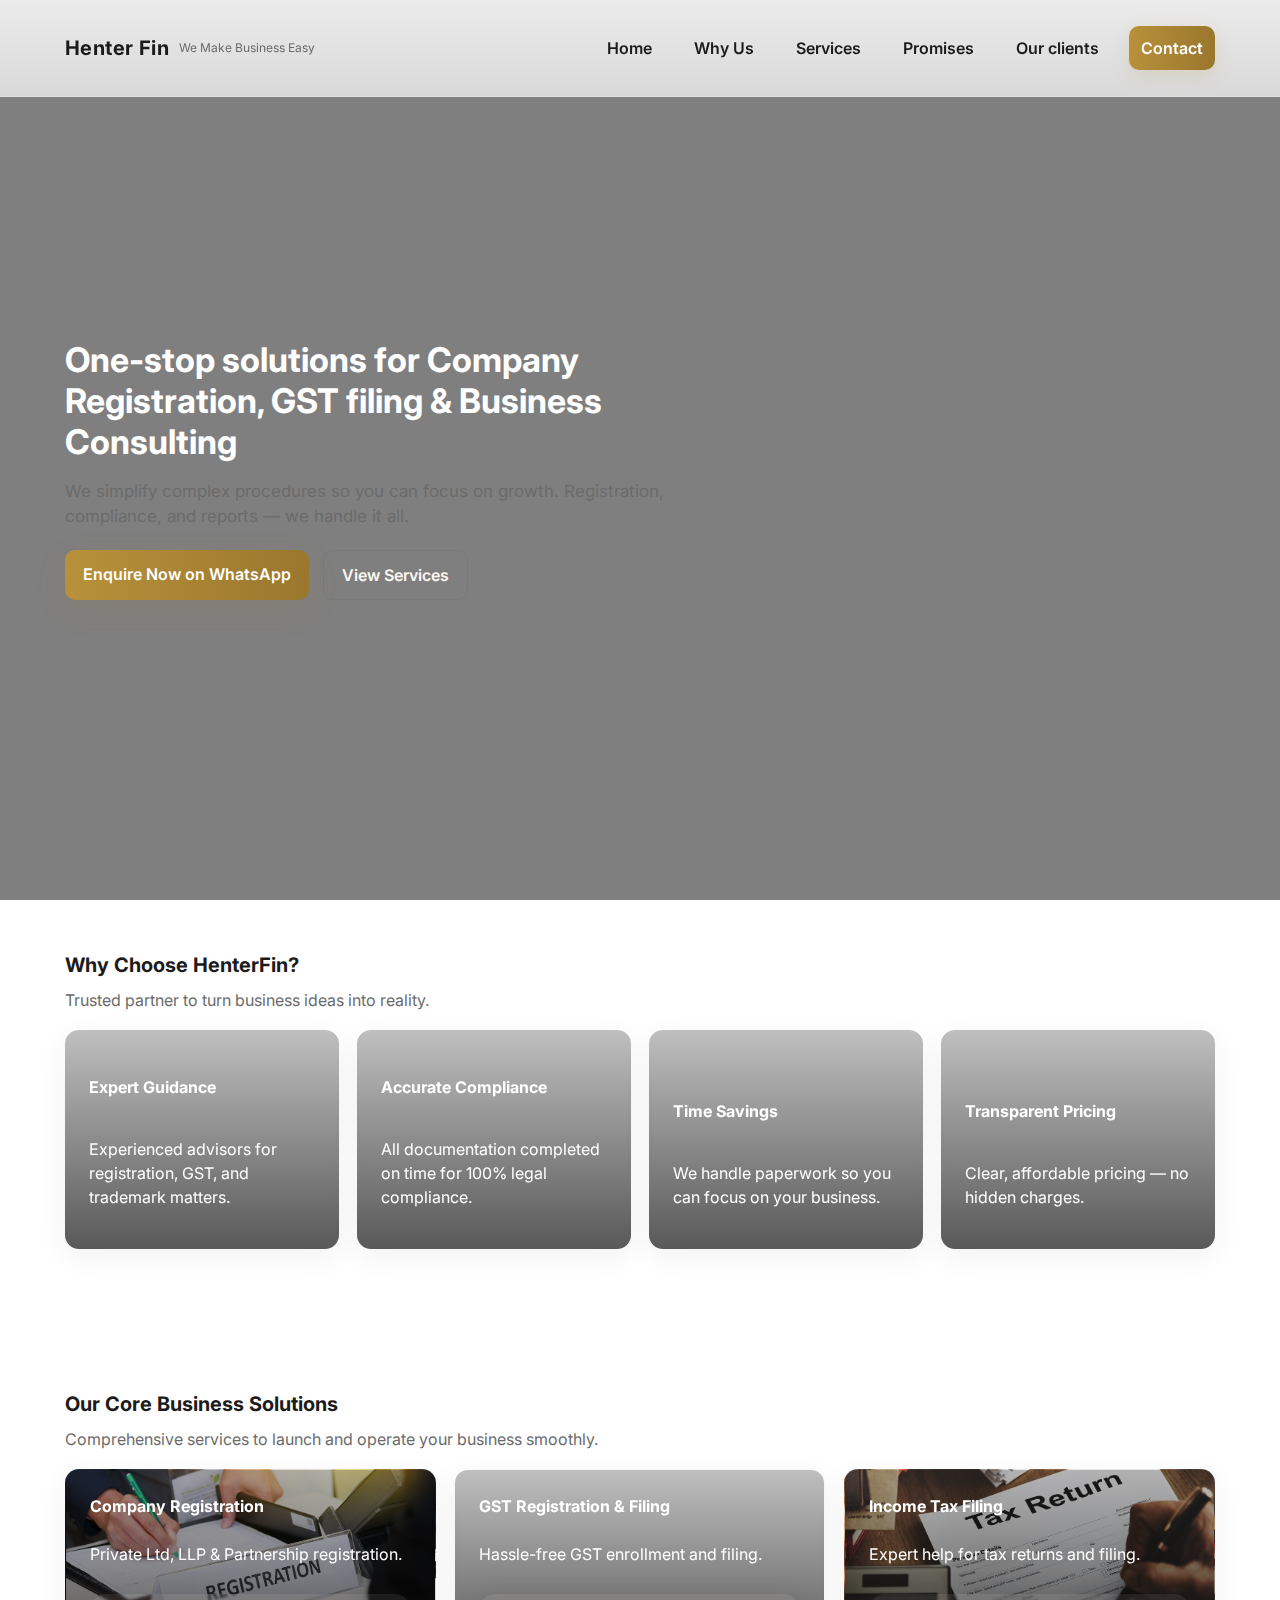
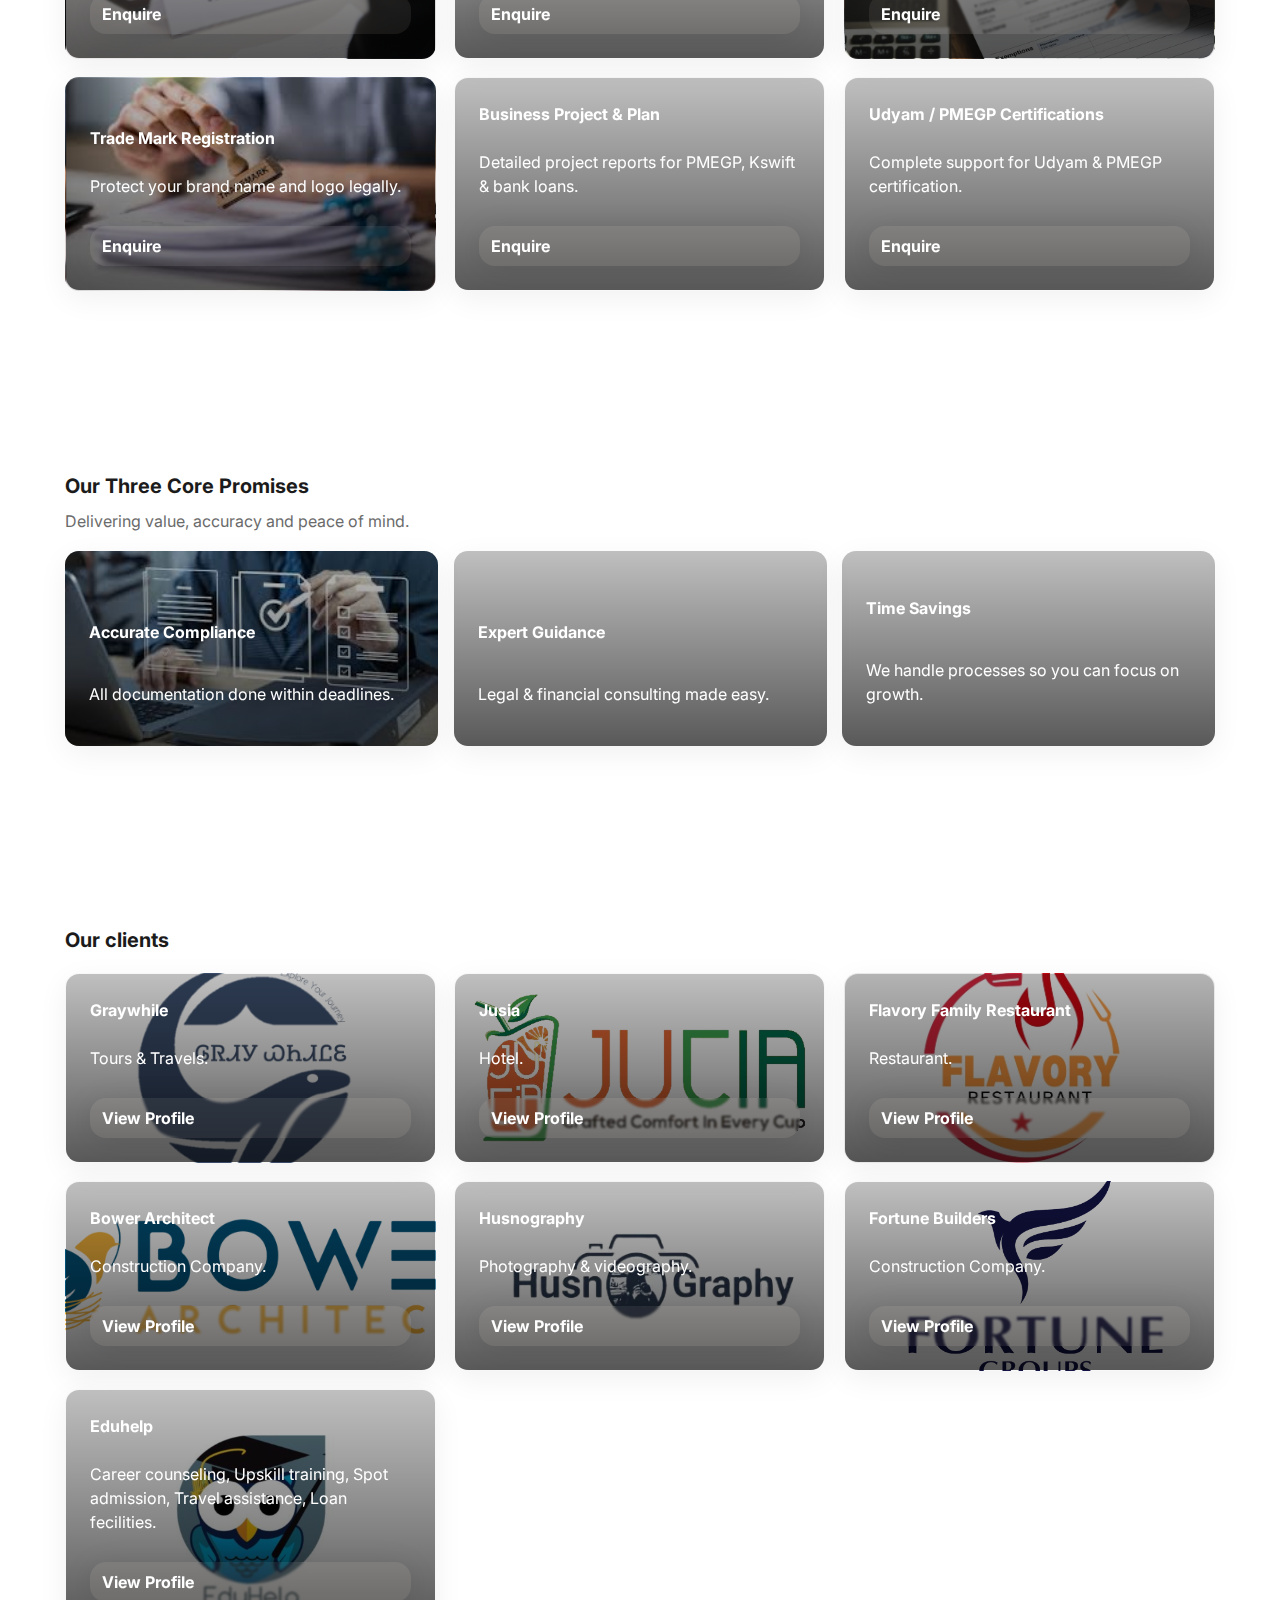
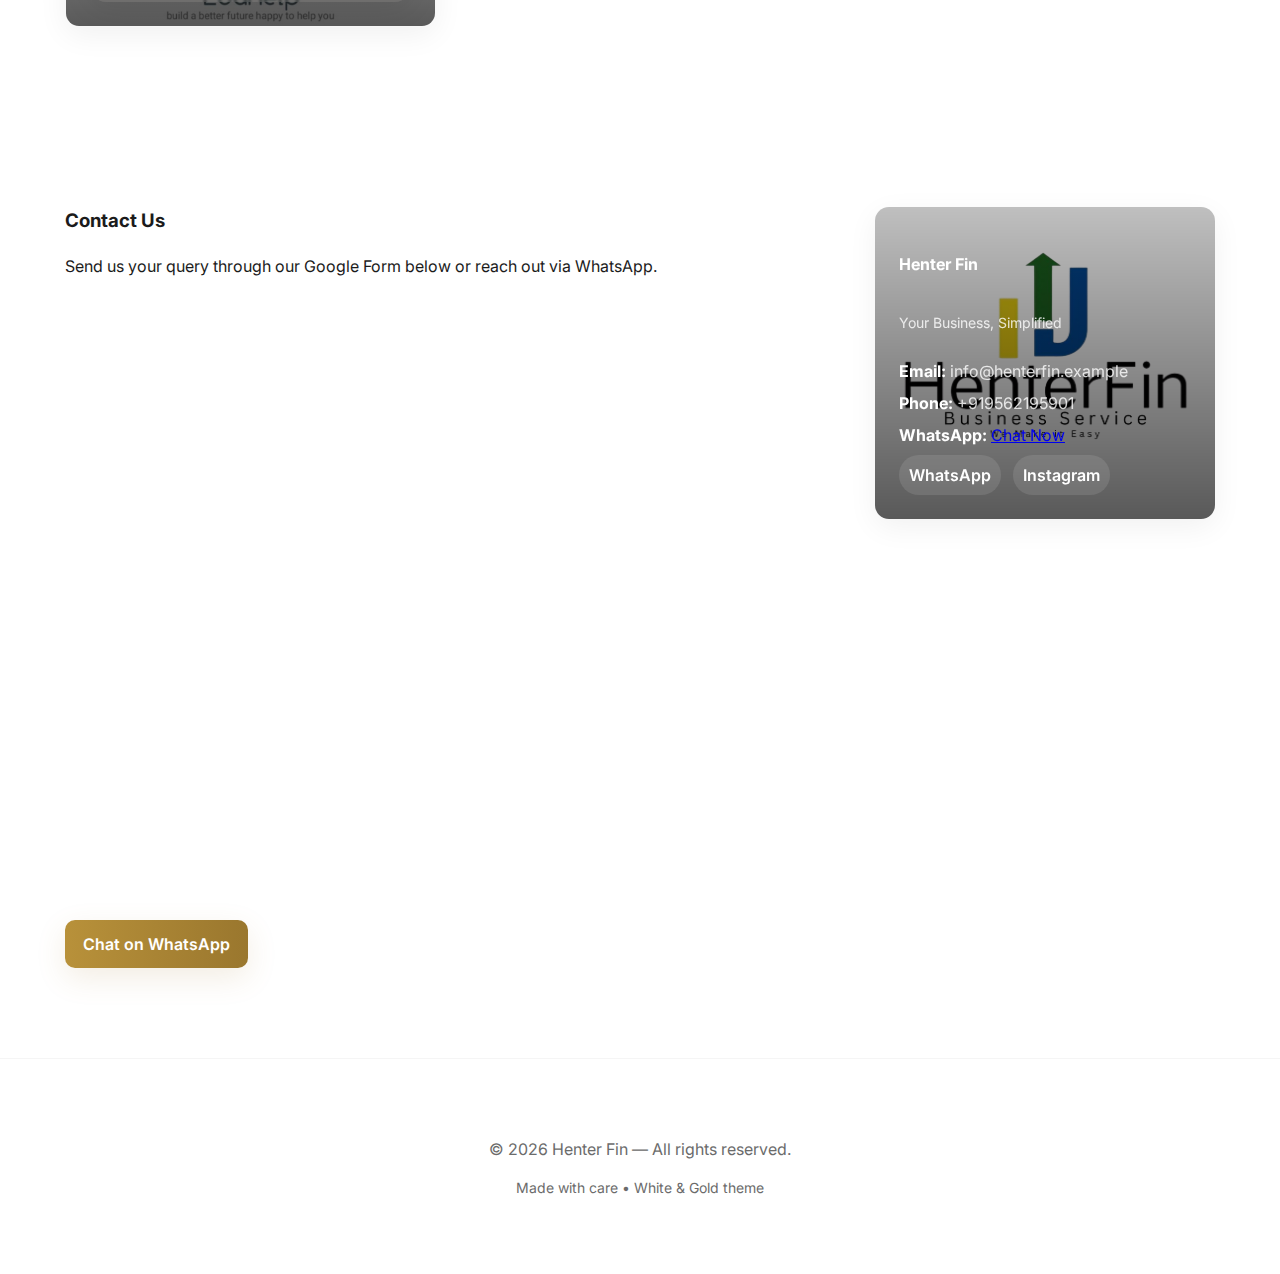
<file: index.html>
<!doctype html>
<html lang="en">
<head>
  <meta charset="utf-8" />
  <meta name="viewport" content="width=device-width,initial-scale=1" />
  <title>Henter Fin — We Make Business Easy</title>

  <link href="https://fonts.googleapis.com/css2?family=Inter:wght@300;400;600;700&display=swap" rel="stylesheet">
  <link rel="stylesheet" href="style.css">
  <meta name="theme-color" content="#b8913a">
</head>
<body>

  <!-- Header -->
  <header class="site-header">
    <div class="container header-inner">
      <div class="brand">
        <h1>Henter Fin</h1>
        <p class="tag">We Make Business Easy</p>
      </div>

      <nav class="main-nav">
        <a href="#home">Home</a>
        <a href="#why">Why Us</a>
        <a href="#services">Services</a>
        <a href="#promises">Promises</a>
        <a href="#clients">Our clients</a>
        <a href="#contact" class="cta">Contact</a>
      </nav>

      <button class="hamburger" aria-label="Toggle navigation" aria-expanded="false">
        <span></span><span></span><span></span>
      </button>
    </div>
  </header>

  <!-- Hero/banner -->
  <section id="home" class="hero" style="
      background: url('https://images.unsplash.com/photo-1521737604893-d14cc237f11d?auto=format&fit=crop&w=1400&q=80') center/cover no-repeat;
      color: #fff;
      position: relative;">
    <div style="background:rgba(0,0,0,0.5);position:absolute;inset:0;"></div>

    <div class="hero-inner container" style="position:relative;z-index:2;">
      <div class="hero-text">
        <h2>One-stop solutions for Company Registration, GST filing & Business Consulting</h2>
        <p>We simplify complex procedures so you can focus on growth. Registration, compliance, and reports — we handle it all.</p>
        <div class="hero-ctas">
          <a class="btn btn-primary" href="https://wa.me/+919562195901" target="_blank">Enquire Now on WhatsApp</a>
          <a class="btn btn-outline" href="#services">View Services</a>
        </div>
      </div>
    </div>
  </section>

  <!-- Why choose us -->
  <section id="why" class="why container section">
    <div class="section-head">
      <h3>Why Choose HenterFin?</h3>
      <p>Trusted partner to turn business ideas into reality.</p>
    </div>

    <div class="why-grid">
      <article class="card"><h4>Expert Guidance</h4><p>Experienced advisors for registration, GST, and trademark matters.</p></article>
      <article class="card"><h4>Accurate Compliance</h4><p>All documentation completed on time for 100% legal compliance.</p></article>
      <article class="card"><h4>Time Savings</h4><p>We handle paperwork so you can focus on your business.</p></article>
      <article class="card"><h4>Transparent Pricing</h4><p>Clear, affordable pricing — no hidden charges.</p></article>
    </div>
  </section>

  <!-- Services -->
  <section id="services" class="services section">
    <div class="container">
      <div class="section-head">
        <h3>Our Core Business Solutions</h3>
        <p>Comprehensive services to launch and operate your business smoothly.</p>
      </div>

      <div class="services-grid">
        <div class="service-card"><h4>Company Registration</h4><p>Private Ltd, LLP & Partnership registration.</p><a href="https://wa.me/+919562195901" class="service-cta">Enquire</a></div>
        <div class="service-card"><h4>GST Registration & Filing</h4><p>Hassle-free GST enrollment and filing.</p><a href="https://wa.me/+919562195901" class="service-cta">Enquire</a></div>
        <div class="service-card"><h4>Income Tax Filing</h4><p>Expert help for tax returns and filing.</p><a href="https://wa.me/+919562195901" class="service-cta">Enquire</a></div>
        <div class="service-card"><h4>Trade Mark Registration</h4><p>Protect your brand name and logo legally.</p><a href="https://wa.me/+919562195901" class="service-cta">Enquire</a></div>
        <div class="service-card"><h4>Business Project & Plan</h4><p>Detailed project reports for PMEGP, Kswift & bank loans.</p><a href="https://wa.me/+919562195901" class="service-cta">Enquire</a></div>
        <div class="service-card"><h4>Udyam / PMEGP Certifications</h4><p>Complete support for Udyam & PMEGP certification.</p><a href="https://wa.me/+919562195901" class="service-cta">Enquire</a></div>
      </div>
    </div>
  </section>

  <!-- Promises -->
  <section id="promises" class="promises section">
    <div class="container">
      <div class="section-head">
        <h3>Our Three Core Promises</h3>
        <p>Delivering value, accuracy and peace of mind.</p>
      </div>

      <div class="promises-grid">
        <div class="promise"><h4>Accurate Compliance</h4><p>All documentation done within deadlines.</p></div>
        <div class="promise"><h4>Expert Guidance</h4><p>Legal & financial consulting made easy.</p></div>
        <div class="promise"><h4>Time Savings</h4><p>We handle processes so you can focus on growth.</p></div>
      </div>
    </div>
  </section>
 <section id="clients" class="services section">
    <div class="container">
      <div class="section-head">
        <h3>Our clients</h3>
        <p></p>
      </div>
   <div class="services-grid">
        <div class="service-card"><h4>Graywhile</h4><p>Tours & Travels.</p><a href="https://www.instagram.com/gray._.whale?igsh=aWl5dXM0NnYydjRz" class="service-cta">View Profile</a></div>
        <div class="service-card"><h4>Jusia</h4><p>Hotel.</p><a href="https://www.instagram.com/juc1a?igsh=MTBzOGRmNGJrNXNkeg==" class="service-cta">View Profile</a></div>
        <div class="service-card"><h4>Flavory Family Restaurant</h4><p>Restaurant.</p><a href="https://www.instagram.com/flavory_family.restaurant?igsh=Mmo2cXM5MjRpZ2" class="service-cta">View Profile</a></div>
        <div class="service-card"><h4>Bower Architect</h4><p>Construction Company.</p><a href="https://www.instagram.com/bower_arc?igsh=MTZpeTNsemZ6dWF1OQ==" class="service-cta">View Profile</a></div>
        <div class="service-card"><h4>Husnography</h4><p>Photography & videography.</p><a href="https://www.instagram.com/husno_graphy?igsh=bzZudmxyeXB6cjVm" class="service-cta">View Profile</a></div>
        <div class="service-card"><h4>Fortune Builders</h4><p>Construction Company.</p><a href="https://www.instagram.com/fortune__groups?igsh=ZzA0anY2M3d3c2do" class="service-cta">View Profile</a></div>
         <div class="service-card"><h4>Eduhelp</h4><p>Career counseling, Upskill training, Spot admission, Travel assistance, Loan fecilities.</p><a href="https://www.instagram.com/fortune__groups?igsh=ZzA0anY2M3d3c2do" class="service-cta">View Profile</a></div>     
      </div>
    </div>
  </section>

  <!-- Contact -->
  <section id="contact" class="contact section">
    <div class="container contact-inner">
      <div class="contact-form">
        <h3>Contact Us</h3>
        <p>Send us your query through our Google Form below or reach out via WhatsApp.</p>

        <!-- 🔶 Embedded Google Form (replace the src with your own form link when ready) -->
        <iframe 
          src="https://docs.google.com/forms/d/e/1FAIpQLSeZt2Dz9sQ8nQk8tx3-PkTTpPaRwpH8F2Tpncm9KnAY12Yluw/viewform?embedded=true" 
          width="100%" height="600" frameborder="0" marginheight="0" marginwidth="0" loading="lazy">
          Loading…
        </iframe>

        <div class="form-actions" style="margin-top:20px;">
          <a class="btn btn-primary" href="https://wa.me/+919562195901" target="_blank">Chat on WhatsApp</a>
        </div>
      </div>

      <aside class="contact-info">
        <div class="card info-card">
          <h4>Henter Fin</h4>
          <p class="muted">Your Business, Simplified</p>
          <ul class="info-list">
            <li><strong>Email:</strong> info@henterfin.example</li>
            <li><strong>Phone:</strong> +919562195901</li>
            <li><strong>WhatsApp:</strong> <a href="https://wa.me/9562195901" target="_blank">Chat Now</a></li>
          </ul>
          <div class="socials">
            <a class="pill" href="https://wa.me/+919562195901">WhatsApp</a>
            <a class="pill" href="https://www.instagram.com/henter_fin?igsh=M3Q5OGJsbHNhNTNy">Instagram</a>
          </div>
        </div>
      </aside>
    </div>
  </section>

  <!-- Footer -->
  <footer class="site-footer">
    <div class="container footer-inner">
      <p>&copy; <span id="year"></span> Henter Fin — All rights reserved.</p>
      <p class="muted">Made with care • White & Gold theme</p>
    </div>
  </footer>

  <script>
    document.getElementById('year').textContent = new Date().getFullYear();

    const ham = document.querySelector('.hamburger');
    const nav = document.querySelector('.main-nav');
    ham.addEventListener('click', () => {
      const expanded = ham.getAttribute('aria-expanded') === 'true';
      ham.setAttribute('aria-expanded', String(!expanded));
      nav.classList.toggle('open');
    });

    document.querySelectorAll('a[href^="#"]').forEach(a=>{
      a.addEventListener('click', (e)=>{
        e.preventDefault();
        const id = a.getAttribute('href').slice(1);
        const el = document.getElementById(id);
        if (el) el.scrollIntoView({behavior:'smooth'});
      });
    });
  </script>
</body>
</html>
</file>
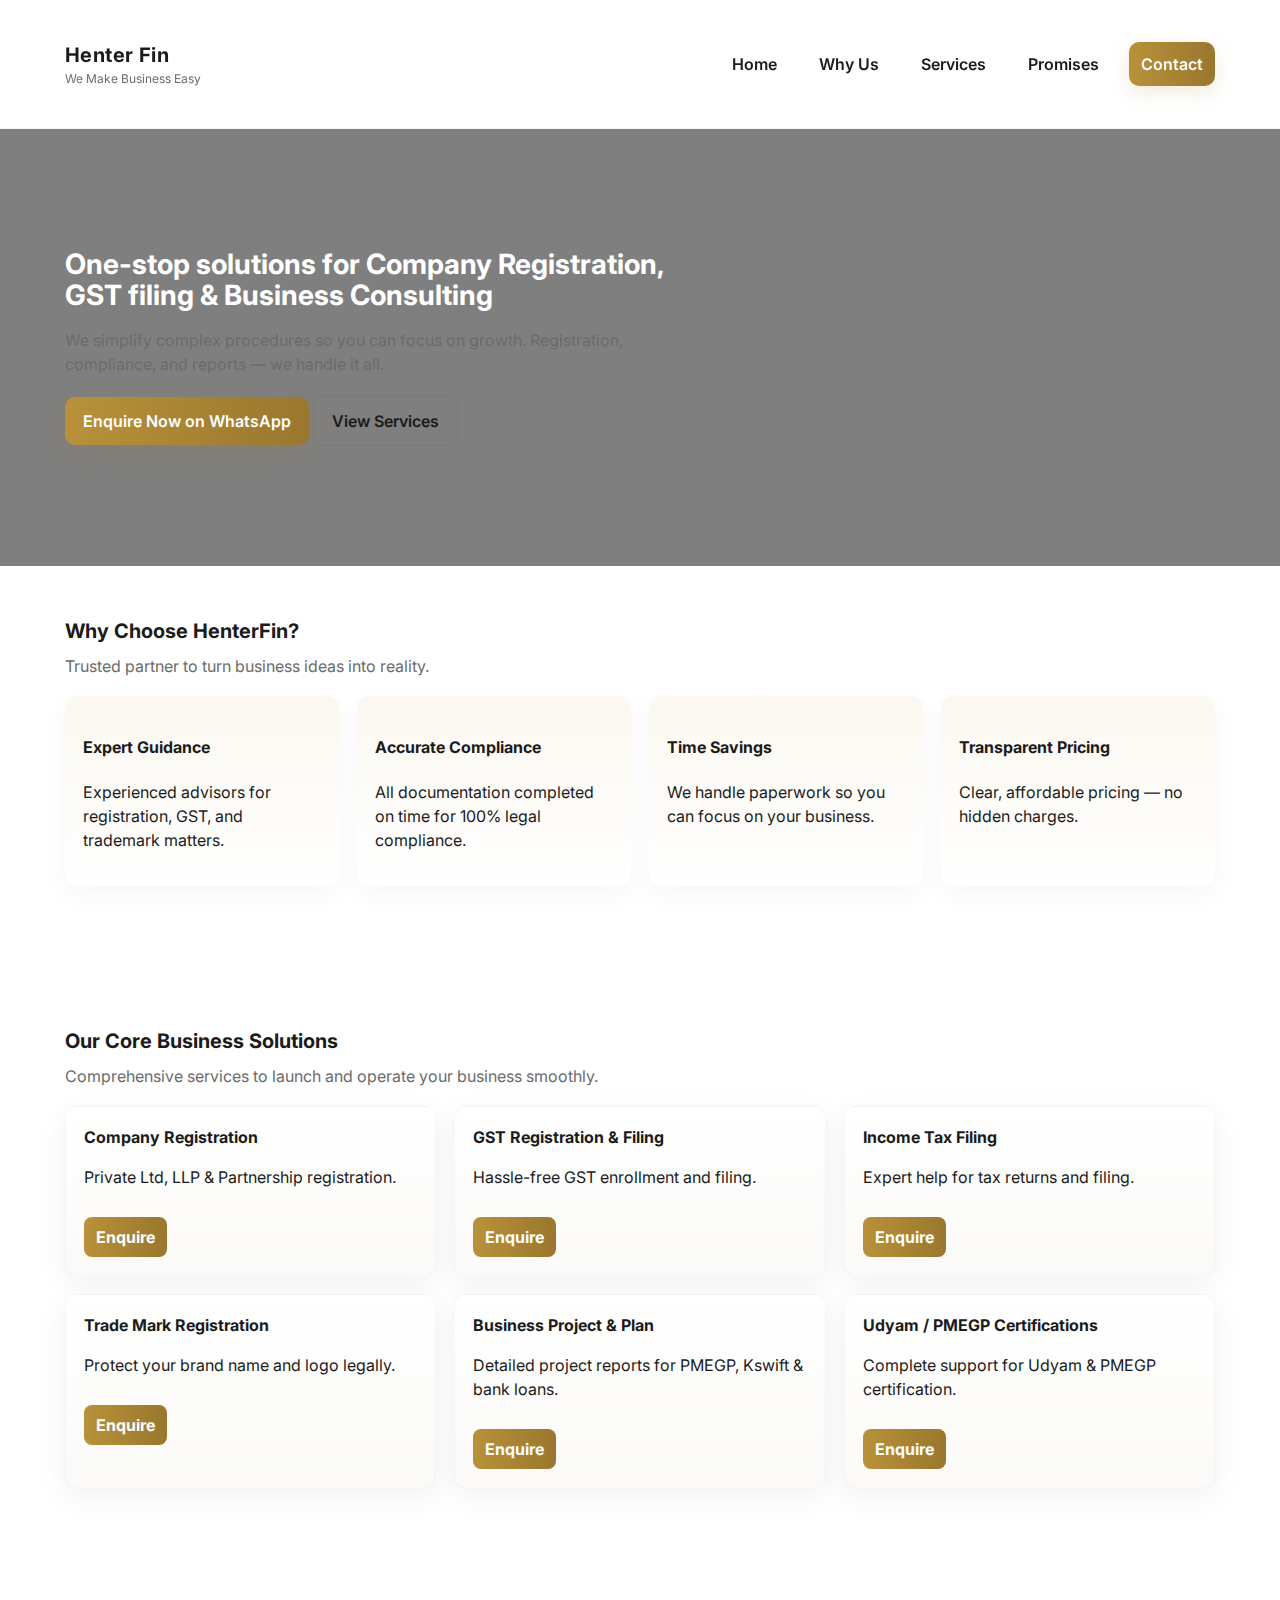
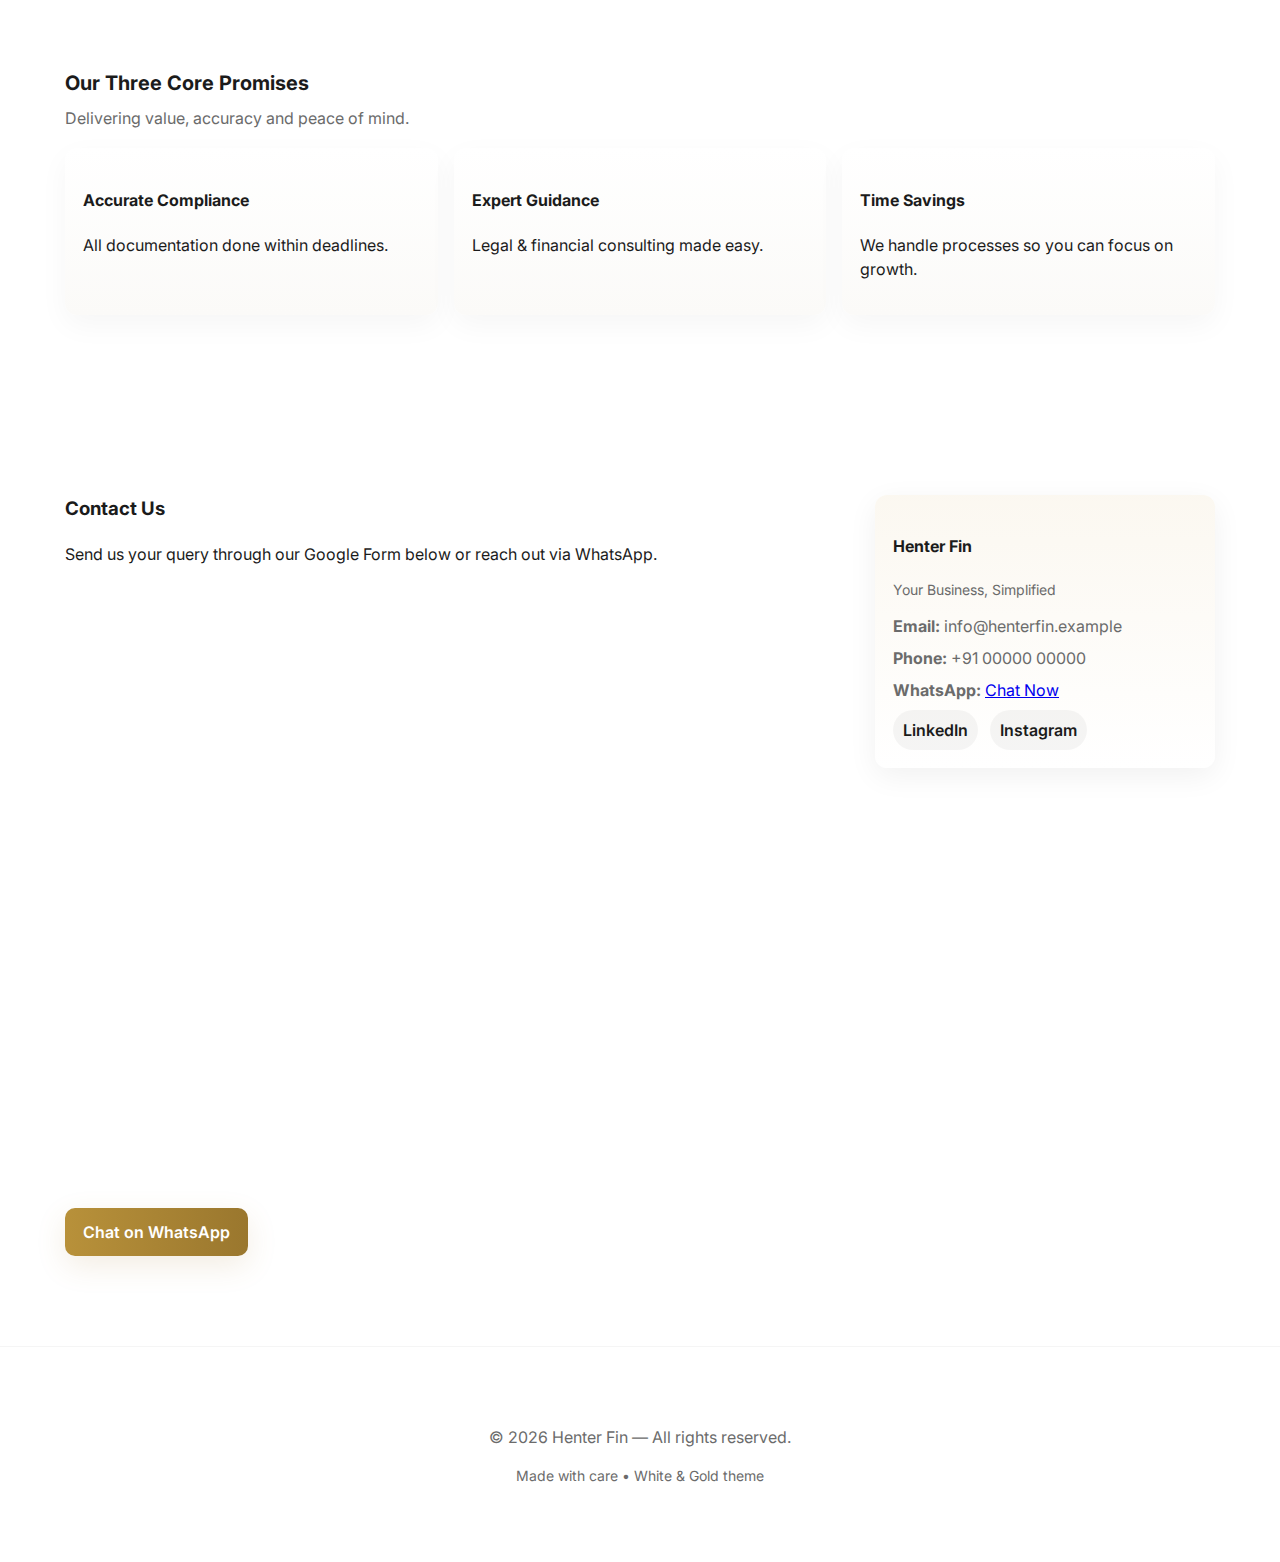
<file: indexHenterfin.html>
<!doctype html>
<html lang="en">
<head>
  <meta charset="utf-8" />
  <meta name="viewport" content="width=device-width,initial-scale=1" />
  <title>Henter Fin — We Make Business Easy</title>

  <link href="https://fonts.googleapis.com/css2?family=Inter:wght@300;400;600;700&display=swap" rel="stylesheet">
  <link rel="stylesheet" href="styleHenterfin.css">
  <meta name="theme-color" content="#b8913a">
</head>
<body>

  <!-- Header -->
  <header class="site-header">
    <div class="container header-inner">
      <div class="brand">
        <h1>Henter Fin</h1>
        <p class="tag">We Make Business Easy</p>
      </div>

      <nav class="main-nav">
        <a href="#home">Home</a>
        <a href="#why">Why Us</a>
        <a href="#services">Services</a>
        <a href="#promises">Promises</a>
        <a href="#contact" class="cta">Contact</a>
      </nav>

      <button class="hamburger" aria-label="Toggle navigation" aria-expanded="false">
        <span></span><span></span><span></span>
      </button>
    </div>
  </header>

  <!-- Hero/banner -->
  <section id="home" class="hero" style="
      background: url('https://images.unsplash.com/photo-1521737604893-d14cc237f11d?auto=format&fit=crop&w=1400&q=80') center/cover no-repeat;
      color: #fff;
      position: relative;">
    <div style="background:rgba(0,0,0,0.5);position:absolute;inset:0;"></div>

    <div class="hero-inner container" style="position:relative;z-index:2;">
      <div class="hero-text">
        <h2>One-stop solutions for Company Registration, GST filing & Business Consulting</h2>
        <p>We simplify complex procedures so you can focus on growth. Registration, compliance, and reports — we handle it all.</p>
        <div class="hero-ctas">
          <a class="btn btn-primary" href="https://wa.me/00000000" target="_blank">Enquire Now on WhatsApp</a>
          <a class="btn btn-outline" href="#services">View Services</a>
        </div>
      </div>
    </div>
  </section>

  <!-- Why choose us -->
  <section id="why" class="why container section">
    <div class="section-head">
      <h3>Why Choose HenterFin?</h3>
      <p>Trusted partner to turn business ideas into reality.</p>
    </div>

    <div class="why-grid">
      <article class="card"><h4>Expert Guidance</h4><p>Experienced advisors for registration, GST, and trademark matters.</p></article>
      <article class="card"><h4>Accurate Compliance</h4><p>All documentation completed on time for 100% legal compliance.</p></article>
      <article class="card"><h4>Time Savings</h4><p>We handle paperwork so you can focus on your business.</p></article>
      <article class="card"><h4>Transparent Pricing</h4><p>Clear, affordable pricing — no hidden charges.</p></article>
    </div>
  </section>

  <!-- Services -->
  <section id="services" class="services section">
    <div class="container">
      <div class="section-head">
        <h3>Our Core Business Solutions</h3>
        <p>Comprehensive services to launch and operate your business smoothly.</p>
      </div>

      <div class="services-grid">
        <div class="service-card"><h4>Company Registration</h4><p>Private Ltd, LLP & Partnership registration.</p><a href="https://wa.me/0000000000" class="service-cta">Enquire</a></div>
        <div class="service-card"><h4>GST Registration & Filing</h4><p>Hassle-free GST enrollment and filing.</p><a href="https://wa.me/0000000000" class="service-cta">Enquire</a></div>
        <div class="service-card"><h4>Income Tax Filing</h4><p>Expert help for tax returns and filing.</p><a href="https://wa.me/0000000000" class="service-cta">Enquire</a></div>
        <div class="service-card"><h4>Trade Mark Registration</h4><p>Protect your brand name and logo legally.</p><a href="https://wa.me/0000000000" class="service-cta">Enquire</a></div>
        <div class="service-card"><h4>Business Project & Plan</h4><p>Detailed project reports for PMEGP, Kswift & bank loans.</p><a href="https://wa.me/0000000000" class="service-cta">Enquire</a></div>
        <div class="service-card"><h4>Udyam / PMEGP Certifications</h4><p>Complete support for Udyam & PMEGP certification.</p><a href="https://wa.me/0000000000" class="service-cta">Enquire</a></div>
      </div>
    </div>
  </section>

  <!-- Promises -->
  <section id="promises" class="promises section">
    <div class="container">
      <div class="section-head">
        <h3>Our Three Core Promises</h3>
        <p>Delivering value, accuracy and peace of mind.</p>
      </div>

      <div class="promises-grid">
        <div class="promise"><h4>Accurate Compliance</h4><p>All documentation done within deadlines.</p></div>
        <div class="promise"><h4>Expert Guidance</h4><p>Legal & financial consulting made easy.</p></div>
        <div class="promise"><h4>Time Savings</h4><p>We handle processes so you can focus on growth.</p></div>
      </div>
    </div>
  </section>

  <!-- Contact -->
  <section id="contact" class="contact section">
    <div class="container contact-inner">
      <div class="contact-form">
        <h3>Contact Us</h3>
        <p>Send us your query through our Google Form below or reach out via WhatsApp.</p>

        <!-- 🔶 Embedded Google Form (replace the src with your own form link when ready) -->
        <iframe 
          src="https://docs.google.com/forms/d/e/1FAIpQLSeZt2Dz9sQ8nQk8tx3-PkTTpPaRwpH8F2Tpncm9KnAY12Yluw/viewform?embedded=true" 
          width="100%" height="600" frameborder="0" marginheight="0" marginwidth="0" loading="lazy">
          Loading…
        </iframe>

        <div class="form-actions" style="margin-top:20px;">
          <a class="btn btn-primary" href="https://wa.me/0000000000" target="_blank">Chat on WhatsApp</a>
        </div>
      </div>

      <aside class="contact-info">
        <div class="card info-card">
          <h4>Henter Fin</h4>
          <p class="muted">Your Business, Simplified</p>
          <ul class="info-list">
            <li><strong>Email:</strong> info@henterfin.example</li>
            <li><strong>Phone:</strong> +91 00000 00000</li>
            <li><strong>WhatsApp:</strong> <a href="https://wa.me/0000000000" target="_blank">Chat Now</a></li>
          </ul>
          <div class="socials">
            <a class="pill" href="#">LinkedIn</a>
            <a class="pill" href="#">Instagram</a>
          </div>
        </div>
      </aside>
    </div>
  </section>

  <!-- Footer -->
  <footer class="site-footer">
    <div class="container footer-inner">
      <p>&copy; <span id="year"></span> Henter Fin — All rights reserved.</p>
      <p class="muted">Made with care • White & Gold theme</p>
    </div>
  </footer>

  <script>
    document.getElementById('year').textContent = new Date().getFullYear();

    const ham = document.querySelector('.hamburger');
    const nav = document.querySelector('.main-nav');
    ham.addEventListener('click', () => {
      const expanded = ham.getAttribute('aria-expanded') === 'true';
      ham.setAttribute('aria-expanded', String(!expanded));
      nav.classList.toggle('open');
    });

    document.querySelectorAll('a[href^="#"]').forEach(a=>{
      a.addEventListener('click', (e)=>{
        e.preventDefault();
        const id = a.getAttribute('href').slice(1);
        const el = document.getElementById(id);
        if (el) el.scrollIntoView({behavior:'smooth'});
      });
    });
  </script>
</body>
</html>
</file>
<file: style.css>
/* styles.css - White + gold theme, responsive, modern */
:root{
  --bg: #ffffff;
  --text: #1b1b1b;
  --muted: #6b6b6b;
  --gold: #b8913a;      /* accent */
  --gold-dark: #9a772e;
  --card: #fbf7ef;
  --glass: rgba(255,255,255,0.6);
  --radius: 14px;
  --max-width: 1150px;
  --shadow: 0 8px 30px rgba(20,20,20,0.06);
  --space: 20px;
  font-family: Inter, system-ui, -apple-system, "Segoe UI", Roboto, "Helvetica Neue", Arial;
}

*{box-sizing:border-box}
html,body{height:100%}
body{
  margin:0;
  background:var(--bg);
  color:var(--text);
  -webkit-font-smoothing:antialiased;
  -moz-osx-font-smoothing:grayscale;
  line-height:1.5;
  font-size:16px;
}

/* Container */
.container{
  width:calc(100% - 40px);
  max-width:var(--max-width);
  margin:0 auto;
  padding:40px 0;
}

/* Header */
.site-header{
  position:fixed;
  top:0;
  width:100%;
  z-index:80;
  backdrop-filter: blur(6px);
  background:linear-gradient(180deg, rgba(255,255,255,0.85), rgba(255,255,255,0.7));
  border-bottom: 1px solid rgba(0,0,0,0.04);
}
.header-inner{
  display:flex;
  align-items:center;
  justify-content:space-between;
  gap:20px;
  width: calc(100% - 40px);
  max-width: var(--max-width);
  margin: 0 auto;
  padding: 20px 0;
}
/* Brand layout */
.brand {
  display: flex;
  align-items: center;
  gap: 10px;
}

/* Stack text vertically */
.brand-text {
  display: flex;
  flex-direction: column;
  justify-content: center;
}

/* Keep your existing styles */
.brand h1 {
  margin: 0;
  font-size: 20px;
  letter-spacing: 0.4px;
  color: var(--text);
}

.brand .tag {
  margin: 0;
  font-size: 12px;
  color: var(--muted);
}

/* Logo only */
.logo {
  width: 80px;
  height: auto;
  flex-shrink: 0;
}


/* Nav */
.main-nav{
  display:flex;
  gap:18px;
  align-items:center;
}
.main-nav a{
  text-decoration:none;
  color:var(--text);
  font-weight:600;
  padding:10px 12px;
  border-radius:10px;
  transition:all .18s ease;
}
.main-nav a:hover{ transform:translateY(-2px); color:var(--gold-dark) }
.main-nav .cta{
  background:linear-gradient(90deg,var(--gold),var(--gold-dark));
  color:white;
  box-shadow:0 6px 18px rgba(184,145,58,0.18);
}

/* hamburger for small screens */
.hamburger{
  display:none;
  border:0;
  background:transparent;
  padding:10px;
  cursor:pointer;
}
.hamburger span{
  display:block;
  width:22px;
  height:2px;
  background:var(--text);
  margin:4px 0;
  transition:transform .2s ease;
}

/* Hero */
.hero{
  padding:120px 0 80px;
  min-height: 100vh;
}
.hero-inner{
  display:grid;
  grid-template-columns:1fr 460px;
  gap:40px;
  align-items:center;
}
.hero-text h2{
  margin:0 0 16px;
  font-size:28px;
  line-height:1.12;
}
.hero-text p{ margin:0 0 20px; color:var(--muted) }
.btn{
  display:inline-block;
  text-decoration:none;
  padding:12px 18px;
  border-radius:10px;
  font-weight:600;
  transition:transform .18s ease, box-shadow .18s ease;
}
.btn:hover{ transform:translateY(-3px) }
.btn-primary{
  background:linear-gradient(90deg,var(--gold),var(--gold-dark));
  color:white;
  box-shadow:0 10px 30px rgba(168,128,60,0.14);
}
.btn-outline{
  background:transparent;
  color:#fbf7ef;
  border:1px solid rgba(27,27,27,0.06);
}

/* image card in hero */
.image-card{
  border-radius:16px;
  overflow:hidden;
  box-shadow:var(--shadow);
  border:1px solid rgba(0,0,0,0.03);
  background:var(--card);
  min-height:260px;
  display:flex;
  align-items:flex-end;
  justify-content:center;
  position:relative;
  padding:20px;
}
.image-caption{
  position:relative;
  font-size:14px;
  color:var(--muted);
}

/* Sections */
.section{
  padding:50px 0;
}
.section-head h3{
  margin:0 0 8px;
  font-size:20px;
}
.section-head p{ margin:0 0 18px; color:var(--muted) }

/* Why grid */
.why-grid{
  display:grid;
  grid-template-columns:repeat(4,1fr);
  gap:18px;
  margin-top:18px;
}
.card{
  background:linear-gradient(180deg, rgba(251,247,239,0.9), rgba(255,255,255,0.9));
  border-radius:12px;
  padding:18px;
  box-shadow:0 8px 24px rgba(20,20,20,0.04);
}

/* Services */
.services-grid{
  display:grid;
  grid-template-columns:repeat(3,1fr);
  gap:18px;
  margin-top:18px;
}
.service-card{
  padding:18px;
  border-radius:12px;
  background:linear-gradient(180deg, #fff, #fbfaf8);
  box-shadow:var(--shadow);
  border:1px solid rgba(0,0,0,0.03);
}
.service-card h4{ margin:0 0 8px }
.service-cta{
  display:inline-block;
  margin-top:12px;
  text-decoration:none;
  font-weight:700;
  padding:8px 12px;
  border-radius:8px;
  /* From https://css.glass */
background: rgba(237, 228, 211, 0.08);
border-radius: 16px;
box-shadow: 0 4px 30px rgba(0, 0, 0, 0.1);
backdrop-filter: blur(1.1px);
-webkit-backdrop-filter: blur(1.1px);
  color:white;
}

/* Promises */
.promises-grid{
  display:grid;
  grid-template-columns:repeat(3,1fr);
  gap:16px;
  margin-top:18px;
}
.promise{
  padding:18px;
  border-radius:12px;
  background:linear-gradient(180deg,#fff,#fbfaf8);
  box-shadow:0 10px 30px rgba(20,20,20,0.04);
}

/* Contact layout */
.contact-inner{
  display:grid;
  grid-template-columns: 1fr 340px;
  gap:28px;
  align-items:start;
}
.contact-form h3{ margin-top:0 }
.form-row{ margin-bottom:12px; display:flex; flex-direction:column }
.form-row label{ font-size:13px; margin-bottom:6px; color:var(--muted) }
input, textarea{
  padding:12px 14px;
  border-radius:10px;
  border:1px solid rgba(0,0,0,0.06);
  font-size:15px;
}
.form-actions{
  margin-top:12px;
  display:flex;
  gap:12px;
  align-items:center;
}
.info-card{
  position: relative;
  color: #fff;
  padding: 24px;
  border-radius: 14px;
  min-height: 180px;
  display: flex;
  flex-direction: column;
  justify-content: flex-end;
  background-size: cover;
  background-position: center;
  overflow: hidden;
  box-shadow: var(--shadow);
  background-image: url("Add a heading_20251230_213206_0000 copy.png");
}
.info-card::before{
  content: "";
  position: absolute;
  inset: 0;
  background: linear-gradient(
    rgba(0,0,0,0.25),
    rgba(0,0,0,0.65)
  );
  z-index: 0;
}
.info-card *{
  position: relative;
  z-index: 1;
}
.info-card .muted { color: rgba(255,255,255,0.8); }
.info-card strong { color: #fff; }
.info-card .info-list li { color: rgba(255,255,255,0.8); }
.info-card .pill { color: #fff; background: rgba(255,255,255,0.1); }
.info-list{ list-style:none; padding:0; margin:12px 0 0 }
.info-list li{ margin-bottom:8px; color:var(--muted) }
.pill{ display:inline-block; text-decoration:none; padding:8px 10px; border-radius:999px; background:rgba(0,0,0,0.04); color:var(--text); margin-right:8px; font-weight:600 }

/* Footer */
.site-footer{
  border-top:1px solid rgba(0,0,0,0.04);
  padding:22px 0;
  text-align:center;
  color:var(--muted);
}

/* Responsive */
@media (max-width:1000px){
  .hero-inner{ grid-template-columns:1fr 1fr; }
  .services-grid{ grid-template-columns:repeat(2,1fr); }
  .why-grid{ grid-template-columns:repeat(2,1fr); }
  .promises-grid{ grid-template-columns:repeat(2,1fr); }
}

@media (max-width:780px){
  .container{ padding:30px; }
  .header-inner{ gap:10px; }
  .main-nav{ display:bl; }
  .hamburger{ display:block; }
  .main-nav.open{ display:flex; position:absolute; right:20px; top:68px; background:white; border-radius:12px; padding:12px; box-shadow:var(--shadow); flex-direction:column; }
  .hero-inner{ grid-template-columns:1fr; gap:26px; padding:28px 0; }
  .services-grid{ grid-template-columns:1fr; }
  .why-grid{ grid-template-columns:1fr; }
  .promises-grid{ grid-template-columns:1fr; }
  .contact-inner{ grid-template-columns:1fr; }
  .header-inner .brand h1{ font-size:18px }
  .brand .tag{ display:none; }
}

/* subtle appear animations */
@keyframes floatUp {
  from { transform: translateY(8px); opacity:0 }
  to   { transform: translateY(0); opacity:1 }
}
/* ===============================
   Cards with Background Images
================================ */

.card,
.service-card,
.promise{
  position: relative;
  color: #fff;
  padding: 24px;
  border-radius: 14px;
  min-height: 180px;
  display: flex;
  flex-direction: column;
  justify-content: flex-end;
  background-size: cover;
  background-position: center;
  overflow: hidden;
  box-shadow: var(--shadow);
}

/* dark overlay */
.card::before,
.service-card::before,
.promise::before{
  content: "";
  position: absolute;
  inset: 0;
  background: linear-gradient(
    rgba(0,0,0,0.25),
    rgba(0,0,0,0.65)
  );
  z-index: 0;
}

/* text above overlay */
.card *,
.service-card *,
.promise *{
  position: relative;
  z-index: 1;
  /*individual */
}
.why-grid .card:nth-child(1){
  background-image:url("https://images.unsplash.com/photo-1556761175-4b46a572b786");
}
.why-grid .card:nth-child(2){
  background-image:url("https://images.unsplash.com/photo-1454165804606-c3d57bc86b40");
}
.why-grid .card:nth-child(3){
  background-image:url("https://images.unsplash.com/photo-1521737604893-d14cc237f11d");
}
.why-grid .card:nth-child(4){
  background-image:url("https://images.unsplash.com/photo-1507679799987-c73779587ccf");
}
/* SERVICES */
.services-grid .service-card:nth-child(1){
  background-image:url("company-registration.jpg");
}
.services-grid .service-card:nth-child(2){
  background-image:url("https://images.unsplash.com/photo-1554224154-22dec7ec8818");
}
.services-grid .service-card:nth-child(3){
  background-image:url("Income-Tax-Return-Forms.jpg");
}
.services-grid .service-card:nth-child(4){
  background-image:url("trademark.jpeg");
}
.services-grid .service-card:nth-child(5){
  background-image:url("https://images.unsplash.com/photo-1517248135467-4c7edcad34c4");
}
.services-grid .service-card:nth-child(6){
  background-image:url("https://images.unsplash.com/photo-1521791136064-7986c2920216");
}
/* PROMISES */
.promises-grid .promise:nth-child(1){
  background-image:url("documents.jpeg");
}
.promises-grid .promise:nth-child(2){
  background-image:url("https://images.unsplash.com/photo-1529333166437-7750a6dd5a70");
}
.promises-grid .promise:nth-child(3){
  background-image:url("https://images.unsplash.com/photo-1492724441997-5dc865305da7");
}

 /* clients */
 #clients .service-card:nth-child(1){
  background-image:url("gray whle logo.png");
}

#clients .service-card:nth-child(2){
  background-image:url("9798569f-d16f-4925-bae7-2af59579432d_20250826_172018_0000.png");
}

#clients .service-card:nth-child(3){
  background-image:url("Untitled design_20251108_144002_0000.png");
}

#clients .service-card:nth-child(4){
  background-image:url("BOWER.png");
}

#clients .service-card:nth-child(5){
  background-image:url("1767288715827.png");
}

#clients .service-card:nth-child(6){
  background-image:url("fortune logo.png");
}

#clients .service-card:nth-child(7){
  background-image:url("edu help.jpg");
}
#clients .service-card:nth-child(8){
  background-image:url("logo png full.png");
}
#clients .service-card:nth-child(9){
  background-image:url("ltrsavellg.png");
}
#clients .service-card:nth-child(10){
  background-image:url("1761393914535.png");
}
#clients .service-card:nth-child(11){
  background-image:url("Fill bayth logo_20251231_235748_0000.png");
}
#clients .service-card:nth-child(12){
  background-image:url("Aquilatoursandsafaris_20260101_231751_0000.png");
}



.card,
.service-card,
.promise{
  transition:
    transform 0.6s cubic-bezier(0.4, 0.0, 0.2, 1),
    box-shadow 0.6s cubic-bezier(0.4, 0.0, 0.2, 1);
  will-change: transform;
}

.card:hover,
.service-card:hover,
.promise:hover{
  transform: translateY(-8px) scale(1.04);
  box-shadow: 0 24px 60px rgba(0,0,0,0.25);
}

/* ================================
   HERO + HEADER RESPONSIVE FIX
   ================================ */

/* Prevent header overlap */
.site-header{
  padding: 6px 0;
}

/* HERO FULL HEIGHT + RESPONSIVE */
.hero{
  min-height: 100svh; /* mobile safe viewport */
  display: flex;
  align-items: center;
  padding: 0;
}

/* Background image behaves correctly */
.hero::before{
  content:"";
  position:absolute;
  inset:0;
  background: inherit;
  background-size: cover;
  background-position: center;
  z-index:0;
}

/* Overlay layer */
.hero > div:first-child{
  position:absolute;
  inset:0;
}

/* Content layer */
.hero-inner{
  position: relative;
  z-index: 2;
  width: 100%;
  padding: 120px 0 80px;
}

/* Text scaling */
.hero-text h2{
  font-size: clamp(22px, 4vw, 34px);
  line-height: 1.2;
}

.hero-text p{
  font-size: clamp(14px, 2.5vw, 17px);
}

/* Buttons wrap nicely */
.hero-ctas{
  display: flex;
  flex-wrap: wrap;
  gap: 14px;
}

/* ================================
   MOBILE FIXES
   ================================ */

@media (max-width: 780px){

  .site-header{
    backdrop-filter: blur(8px);
  }

  .hero-inner{
    padding: 100px 20px 60px;
    text-align: center;
  }

  .hero-text h2{
    font-size: 22px;
  }

  .hero-text p{
    font-size: 15px;
  }

  .hero-ctas{
    justify-content: center;
  }

}


/* utility */
.muted{ color:var(--muted); font-size:14px }
</file>
<file: styleHenterfin.css>
/* styles.css - White + gold theme, responsive, modern */
:root{
  --bg: #ffffff;
  --text: #1b1b1b;
  --muted: #6b6b6b;
  --gold: #b8913a;      /* accent */
  --gold-dark: #9a772e;
  --card: #fbf7ef;
  --glass: rgba(255,255,255,0.6);
  --radius: 14px;
  --max-width: 1150px;
  --shadow: 0 8px 30px rgba(20,20,20,0.06);
  --space: 20px;
  font-family: Inter, system-ui, -apple-system, "Segoe UI", Roboto, "Helvetica Neue", Arial;
}

*{box-sizing:border-box}
html,body{height:100%}
body{
  margin:0;
  background:var(--bg);
  color:var(--text);
  -webkit-font-smoothing:antialiased;
  -moz-osx-font-smoothing:grayscale;
  line-height:1.5;
  font-size:16px;
}

/* Container */
.container{
  width:calc(100% - 40px);
  max-width:var(--max-width);
  margin:0 auto;
  padding:40px 0;
}

/* Header */
.site-header{
  position:sticky;
  top:0;
  z-index:80;
  backdrop-filter: blur(6px);
  background:linear-gradient(180deg, rgba(255,255,255,0.85), rgba(255,255,255,0.7));
  border-bottom: 1px solid rgba(0,0,0,0.04);
}
.header-inner{
  display:flex;
  align-items:center;
  justify-content:space-between;
  gap:20px;
}
.brand h1{
  margin:0;
  font-size:20px;
  letter-spacing:0.4px;
  color:var(--text);
}
.brand .tag{
  margin:0;
  font-size:12px;
  color:var(--muted);
}

/* Nav */
.main-nav{
  display:flex;
  gap:18px;
  align-items:center;
}
.main-nav a{
  text-decoration:none;
  color:var(--text);
  font-weight:600;
  padding:10px 12px;
  border-radius:10px;
  transition:all .18s ease;
}
.main-nav a:hover{ transform:translateY(-2px); color:var(--gold-dark) }
.main-nav .cta{
  background:linear-gradient(90deg,var(--gold),var(--gold-dark));
  color:white;
  box-shadow:0 6px 18px rgba(184,145,58,0.18);
}

/* hamburger for small screens */
.hamburger{
  display:none;
  border:0;
  background:transparent;
  padding:10px;
  cursor:pointer;
}
.hamburger span{
  display:block;
  width:22px;
  height:2px;
  background:var(--text);
  margin:4px 0;
  transition:transform .2s ease;
}

/* Hero */
.hero{
  padding:80px 0;
}
.hero-inner{
  display:grid;
  grid-template-columns:1fr 460px;
  gap:40px;
  align-items:center;
}
.hero-text h2{
  margin:0 0 16px;
  font-size:28px;
  line-height:1.12;
}
.hero-text p{ margin:0 0 20px; color:var(--muted) }
.btn{
  display:inline-block;
  text-decoration:none;
  padding:12px 18px;
  border-radius:10px;
  font-weight:600;
  transition:transform .18s ease, box-shadow .18s ease;
}
.btn:hover{ transform:translateY(-3px) }
.btn-primary{
  background:linear-gradient(90deg,var(--gold),var(--gold-dark));
  color:white;
  box-shadow:0 10px 30px rgba(168,128,60,0.14);
}
.btn-outline{
  background:transparent;
  color:var(--text);
  border:1px solid rgba(27,27,27,0.06);
}

/* image card in hero */
.image-card{
  border-radius:16px;
  overflow:hidden;
  box-shadow:var(--shadow);
  border:1px solid rgba(0,0,0,0.03);
  background:var(--card);
  min-height:260px;
  display:flex;
  align-items:flex-end;
  justify-content:center;
  position:relative;
  padding:20px;
}
.image-caption{
  position:relative;
  font-size:14px;
  color:var(--muted);
}

/* Sections */
.section{
  padding:50px 0;
}
.section-head h3{
  margin:0 0 8px;
  font-size:20px;
}
.section-head p{ margin:0 0 18px; color:var(--muted) }

/* Why grid */
.why-grid{
  display:grid;
  grid-template-columns:repeat(4,1fr);
  gap:18px;
  margin-top:18px;
}
.card{
  background:linear-gradient(180deg, rgba(251,247,239,0.9), rgba(255,255,255,0.9));
  border-radius:12px;
  padding:18px;
  box-shadow:0 8px 24px rgba(20,20,20,0.04);
}

/* Services */
.services-grid{
  display:grid;
  grid-template-columns:repeat(3,1fr);
  gap:18px;
  margin-top:18px;
}
.service-card{
  padding:18px;
  border-radius:12px;
  background:linear-gradient(180deg, #fff, #fbfaf8);
  box-shadow:var(--shadow);
  border:1px solid rgba(0,0,0,0.03);
}
.service-card h4{ margin:0 0 8px }
.service-cta{
  display:inline-block;
  margin-top:12px;
  text-decoration:none;
  font-weight:700;
  padding:8px 12px;
  border-radius:8px;
  background:linear-gradient(90deg,var(--gold),var(--gold-dark));
  color:white;
}

/* Promises */
.promises-grid{
  display:grid;
  grid-template-columns:repeat(3,1fr);
  gap:16px;
  margin-top:18px;
}
.promise{
  padding:18px;
  border-radius:12px;
  background:linear-gradient(180deg,#fff,#fbfaf8);
  box-shadow:0 10px 30px rgba(20,20,20,0.04);
}

/* Contact layout */
.contact-inner{
  display:grid;
  grid-template-columns: 1fr 340px;
  gap:28px;
  align-items:start;
}
.contact-form h3{ margin-top:0 }
.form-row{ margin-bottom:12px; display:flex; flex-direction:column }
.form-row label{ font-size:13px; margin-bottom:6px; color:var(--muted) }
input, textarea{
  padding:12px 14px;
  border-radius:10px;
  border:1px solid rgba(0,0,0,0.06);
  font-size:15px;
}
.form-actions{
  margin-top:12px;
  display:flex;
  gap:12px;
  align-items:center;
}
.info-card{ padding:18px; border-radius:12px; box-shadow:var(--shadow) }
.info-list{ list-style:none; padding:0; margin:12px 0 0 }
.info-list li{ margin-bottom:8px; color:var(--muted) }
.pill{ display:inline-block; text-decoration:none; padding:8px 10px; border-radius:999px; background:rgba(0,0,0,0.04); color:var(--text); margin-right:8px; font-weight:600 }

/* Footer */
.site-footer{
  border-top:1px solid rgba(0,0,0,0.04);
  padding:22px 0;
  text-align:center;
  color:var(--muted);
}

/* Responsive */
@media (max-width:1000px){
  .hero-inner{ grid-template-columns:1fr 1fr; }
  .services-grid{ grid-template-columns:repeat(2,1fr); }
  .why-grid{ grid-template-columns:repeat(2,1fr); }
  .promises-grid{ grid-template-columns:repeat(2,1fr); }
}

@media (max-width:780px){
  .container{ padding:30px; }
  .header-inner{ gap:10px; }
  .main-nav{ display:none; }
  .hamburger{ display:block; }
  .main-nav.open{ display:flex; position:absolute; right:20px; top:68px; background:white; border-radius:12px; padding:12px; box-shadow:var(--shadow); flex-direction:column; }
  .hero-inner{ grid-template-columns:1fr; gap:26px; padding:28px 0; }
  .services-grid{ grid-template-columns:1fr; }
  .why-grid{ grid-template-columns:1fr; }
  .promises-grid{ grid-template-columns:1fr; }
  .contact-inner{ grid-template-columns:1fr; }
  .header-inner .brand h1{ font-size:18px }
  .brand .tag{ display:none; }
}

/* subtle appear animations */
@keyframes floatUp {
  from { transform: translateY(8px); opacity:0 }
  to   { transform: translateY(0); opacity:1 }
}
.card, .service-card, .promise, .image-card{
  animation: floatUp .6s ease both;
}

/* utility */
.muted{ color:var(--muted); font-size:14px }
</file>
